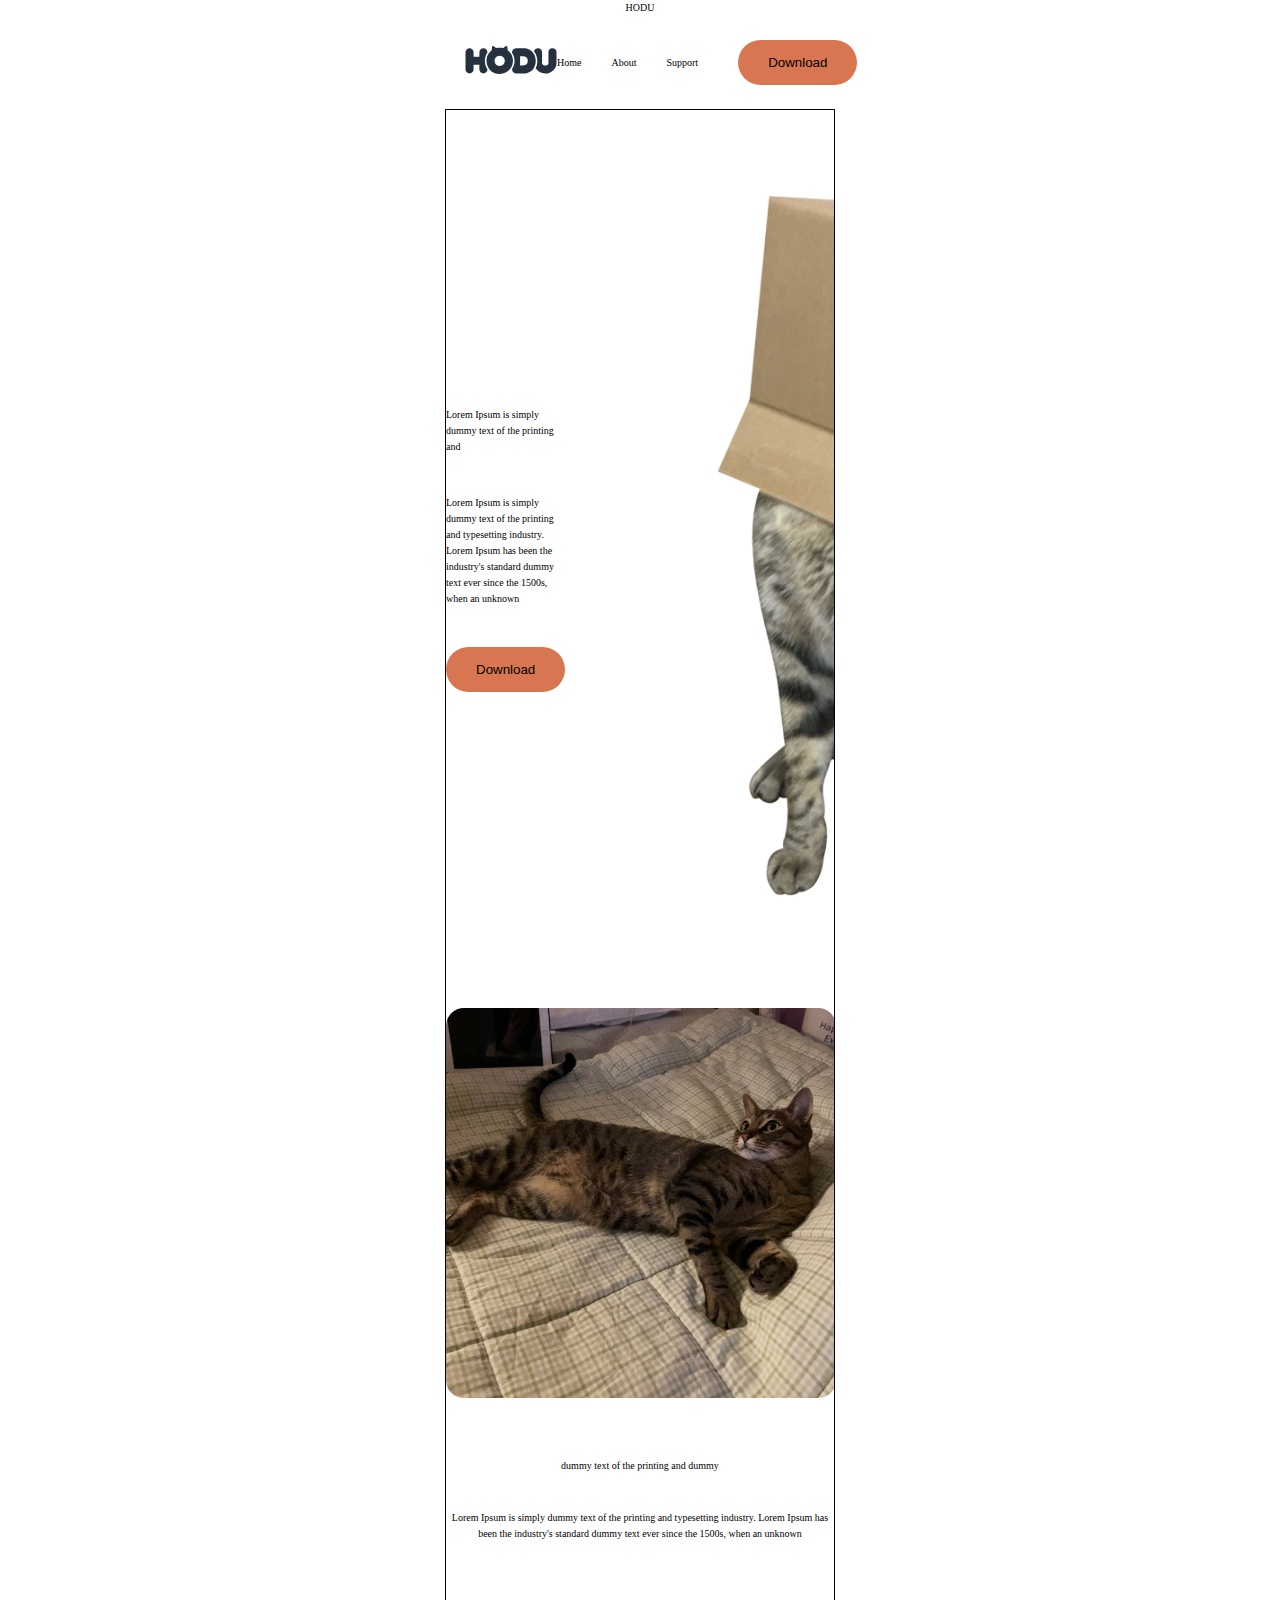
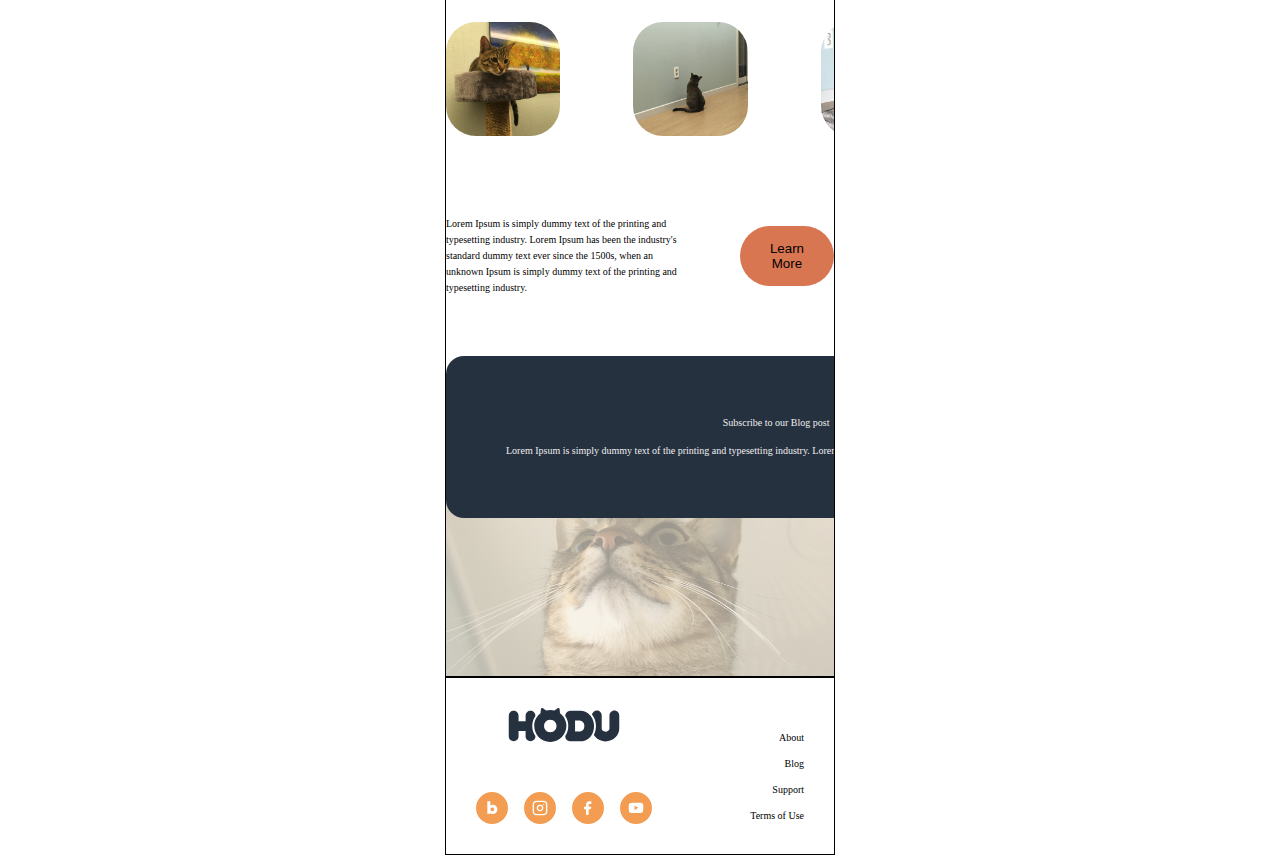
<file: index.html>
<!-- 
메타 보강
div 최소화
h2는 섹션태그 바로 밑에다가.
이미지 이름도 시맨틱하게
z-index 구분 100단위로 떨어뜨리기.
main.css margin padding 정리하기.
-->

<!DOCTYPE html>
<html lang="ko-KR">
<head>
    <meta charset="UTF-8" >
    <meta http-equiv="X-UA-Compatible" content="IE=edge" >
    <meta name="viewport" 
        content="width=device-width, 
            initial-scale=1.0, 
            minimum-scale=1.0, 
            maximum-scale=5.0, 
            user-scalable=yes" >
    <meta 
        name="description" 
        content="고양이 호두(HODU)의 매력을 소개하는 공식 랜딩페이지. 사진과 이야기로 호두의 일상을 만나보세요."
    >
    <title>Miniproject-02</title>
    <link rel="stylesheet" href="./style/reset.css">
    <link rel="stylesheet" href="./style/base.css">
    <link rel="stylesheet" href="./style/layout.css">
    <link rel="stylesheet" href="./style/componenets.css">
    <link rel="stylesheet" href="./style/main.css">
    <!-- temp -->
    <link rel="stylesheet" href="./style/layout-temp.css">
</head>
<body>
    <div class="page-wrapper">
        <h1 class="visually-hidden">HODU</h1>
        <header class="page-header">
            <div class="page-header__inner">
                <a class="logo-link" href="/">
                    <img 
                        class="logo page-header__logo" 
                        src="./img/logo.svg" 
                        alt="HODU 홈으로 이동"
                    >
                </a>
                <button class="page-header__menu-btn">
                    <img class="page-header__menu-icon" src="./img/menu.svg" alt="메뉴 열기">
                </button>
                <nav class="page-header__nav-pc">
                    <ul class="page-header__nav-list">
                        <li><a href="#">Home</a></li>
                        <li><a href="#">About</a></li>
                        <li><a href="#">Support</a></li>
                    </ul>
                    <button class="btn btn--primary">Download</button>
                </nav>
            </div>
            <nav class="page-header__nav nav-drawer">
                <header class="nav-drawer__header">
                    <button class="nav-drawer__close-btn">
                        <img class="nav-drawer__close-icon" src="./img/arrow-right.svg" alt="내비게이션 닫기">
                    </button>
                </header>
                <div class="nav-drawer__body">
                    <ul class="nav-drawer__list">
                        <li class="nav-drawer__item">
                            <a class="nav-drawer__link" href="#">Home</a>
                        </li>
                        <li class="nav-drawer__item">
                            <a class="nav-drawer__link" href="#">About</a>
                        </li>
                        <li class="nav-drawer__item">
                            <a class="nav-drawer__link" href="#">Support</a>
                        </li>
                    </ul>
                    <button class="btn btn--primary">
                        Download
                    </button>
                </div>
            </nav>
        </header>
        <main>
            <section class="hero">
                <div class="hero__content">
                    <h2 class="hero__title">
                        Lorem Ipsum is simply <br>
                        dummy text <br class="br-mobile">
                        of the printing and
                    </h2>
                    <p class="hero__description">
                        Lorem Ipsum is simply dummy text 
                        <br class="br-mobile">
                        of the printing and typesetting industry. 
                        <br class="br-mobile">
                        Lorem Ipsum has been the industry's 
                        <br class="br-mobile">
                        standard dummy text ever since the 1500s, 
                        <br class="br-mobile">
                        when an unknown
                    </p>
                    <button class="btn btn--primary">
                        Download
                    </button>
                </div>
                <img class="hero__image" src="./img/box-cat.png" alt="박스를 뒤집어 쓴 호두" >
            </section>
            <section class="profile">
                <img class="profile__image" src="./img/img_4.jpg" alt="이불에 누워있는 호두">
                <div class="profile__text">
                    <h2 class="profile__title">
                        Lorem Ipsum is simply dummy text of the printing and dummy text
                    </h2>
                    <p class="profile__description">
                        Lorem Ipsum is simply dummy text of the printing and typesetting industry. 
                    </p>
                </div>
            </section>
            <section class="gallery">
                <div class="gallery__text">
                    <h2 class="gallery__title">
                        dummy text of the printing and dummy
                    </h2>
                    <p class="gallery__description">
                        Lorem Ipsum is simply <span>dummy text</span> of the
                        <br class="br-mobile">
                        printing and typesetting industry.
                        <br class="br-mobile">
                        Lorem Ipsum has been the industry's
                        <br class="br-mobile">
                        standard dummy text ever since the 1500s,
                        <br class="br-mobile">
                        when an unknown
                    </p>
                </div>
                <div class="gallery__slider">
                    <ul class="gallery__track">
                        <li class="gallery__slide">
                            <img src="./img/img_1.jpg" alt="캣타워 위에 엎드린 호두">
                        </li>
                        <li class="gallery__slide">
                            <img src="./img/img_2.jpg" alt="벽을 보고 앉아있는 호두의 뒷모습">
                        </li>
                        <li class="gallery__slide">
                            <img src="./img/img_3.jpg" alt="앉아서 나를 빤히 바라보는 호두">
                        </li>
                    </ul>
                </div>
                <div class="gallery__outro">
                    <p class="gallery__description">
                        Lorem Ipsum is simply dummy text of the
                        <br class="br-mobile">
                        printing and typesetting industry.
                        <br class="br-mobile">
                        Lorem Ipsum has been the industry's
                        <br class="br-mobile">
                        standard dummy text ever since the 1500s,
                        <br class="br-mobile">
                        when an unknown
                        <br class="br-mobile">
                        Ipsum is simply dummy text of the printing 
                        <br class="br-mobile">
                        and typesetting industry. 
                    </p>
                    <button class="btn btn--primary">
                        Learn More
                    </button>
                </div>
            </section>
            <section class="subscribe">
                <div class="subscribe__text">
                    <h2 class="subscribe__title">
                        Subscribe to our 
                        <br class="br-mobile">
                        Blog post
                    </h2>
                    <p class="subscribe__description">
                        Lorem Ipsum is simply dummy text of 
                        <br class="br-mobile">
                        the printing and typesetting industry.
                        <br class="br-mobile">
                        Lorem Ipsum has been the industry's
                        <br class="br-mobile">
                        standard dummy text 
                    </p>
                </div>
                <div class="subscribe__form">
                    <label class="subscribe__input-wrapper">
                        <img class="subscribe__icon" src="./img/mail.svg" alt="">
                        <input 
                            class="subscribe__input" 
                            type="email"
                            name="email"
                            placeholder="Enter your e-mail address"
                            autocomplete="email"
                            aria-label="Email address for subscription"
                        >
                    </label>
                    <button class="btn btn--primary">
                        Subscribe
                    </button>
                </div>
            </section>
        </main>
        <footer>
            <div class="footer__brand">
                <a class="logo-link" href="/">
                    <img 
                        class="logo footer__logo" 
                        src="/img/logo.svg" 
                        alt="HODU 홈으로 이동"
                    >
                </a>
                <ul class="footer__social">
                    <li class="footer__social-item"><a href="#">
                        <img src="./img/blog.svg" alt="호두 블로그">
                    </a></li>
                    <li class="footer__social-item"><a href="#">
                        <img src="./img/instagram.svg" alt="호두 인스타그램">
                    </a></li>
                    <li class="footer__social-item"><a href="#">
                        <img src="./img/facebook.svg" alt="호두 페이스북">
                    </a></li>
                    <li class="footer__social-item"><a href="#">
                        <img src="./img/youtube.svg" alt="호두 유튜브">
                    </a></li>
                </ul>
            </div>
            <div class="footer__menu">
                <ul class="footer__nav">
                    <li><a href="#">About</a></li>
                    <li><a href="#">Blog</a></li>
                    <li><a href="#">Support</a></li>
                    <li><a href="#">Terms of Use</a></li>
                </ul>
            </div>
        </footer>
    </div>
    <div class="modal-wrapper">
        <div class="modal__dim"></div>
        <div 
            class="modal"
            role="dialog"
            aria-modal="true"
            aria-labelledby="modal__title"
        >   
            <div class="modal__content">
                <img class="modal__image" src="./img/cat-subscribe.png" alt="hodu " >
                <div class="modal__text">
                    <h2 class="modal__title">
                        Thank you!
                    </h2>
                    <p class="modal__description">
                        Lorem Ipsum is simply dummy
                        <br class="br-mobile">
                        text of the printing industry. 
                    </p>
                </div>
            </div>
            <button class="btn btn--primary">
                OK! I Love HODU
            </button>
        </div>
    </div>
    
</body>
</html>
</file>
<file: style/base.css>
@font-face {
    font-family: 'SpokaHanSansNeo';
    src: url('https://cdn.jsdelivr.net/gh/projectnoonnu/noonfonts_2108@1.1/SpoqaHanSansNeo-Regular.woff') format('woff');
    font-weight: normal;
    font-display: swap;
}

@font-face {
    font-family: 'SpokaHanSansNeo';
    src: url('https://cdn.jsdelivr.net/gh/projectnoonnu/noonfonts_2108@1.1/SpoqaHanSansNeo-Bold.woff') format('woff');
    font-weight: 700;
    font-display: swap;
}

/* variables */
:root{
    /* typography */

    /* font-familly */
    --font-base:'SpokaHanSansNeo', sans-serif;

    /* font-weight */
    --fw-regular: 400;
    --fw-bold: 700;

    /* font-size */
    --fs-xs: 1.2rem;
    --fs-sm: 1.4rem;
    --fs-md: 1.6rem;
    --fs-lg: 2.2rem;
    --fs-xl: 2.4rem;
    --fs-xxl: 3.6rem;
    --fs-xxxl: 4.8rem;

    /* colors-text */
    --color-text-base:#000000;
    --color-text-inverse: #FFFFFF;
    --color-text-accent:#D97652;
    --color-text-muted:#767676;

    --color-bg-base: #FFFFFF;
    --color-bg-inverse: #263140;
    --color-bg-accent: #F2E9D8;
    --color-bg-muted: #F2E9D899;
    --color-bg-dim:rgba(0, 0, 0, 0.6);

    /* colors-semantic (btn, icon) */
    --color-primary:#D97652;
    --color-icon-muted:#F29D52;
}
</file>
<file: style/layout.css>
/* layout context */
    /* 해당 블록이 무엇인지 먼저 선언한다. position, display, flex|grid */
/* alignment */
    /* 자식 요소 배치 */
/* box model */
    /* 요소 자체의 물리적 크기와 여백 width,height, margin, padding */
/* layer */
/* visual */


body{
    /* layout context */
    display: flex;

    /* alignment */
    flex-direction: column;
    align-items: center;
}

.page-wrapper{
    /* box model */
    width: 39rem;
}

.page-header{
    /* layout context */
    display: flex;

    /* alignment */
    align-items: center;

    /* box model */
    padding: 2.4rem 2rem;
}

.page-header__inner{
    /* layout context */
    display: flex;

    /* alignment */
    justify-content: space-between;
    align-items: center;

    /* box model */
    width: 100%;
}

.page-header__logo{
    /* box model */
    width: 9.2rem;
    height: 2.8rem;
}

.page-header__menu{
    /* box model */
    width: 3.2rem;
    height: 3.2rem;
}

.page-header__nav.nav-drawer{
    /* layout context */
    position: fixed;
    top: 0;
    right: -100%;
    

    /* box model */
    height: 100vh;
    width: 29rem;
    
    /* temp */
    right: 0;
    display: none;

}

.nav-drawer__header{
    /* layout context */
    display: flex;
    justify-content: flex-start;

    /* box model */
    padding: 2.2rem;
}

.nav-drawer__body{
    /* layout context */
    display: flex;

    /* alignment */
    flex-direction: column;
    align-items:flex-start;
    gap: 5rem;
    
    /* box model */
    padding: 4rem;
}

.nav-drawer__list{
    /* layout context */
    display: flex;

    /* alignment */
    flex-direction: column;
    gap: 2.8rem;
    text-align: left;

    /* box model */
    padding: 1rem;
}

main{
    /* layout context */
    display: flex;
    position: relative;

    /* alignment */
    flex-direction: column;
    gap: 6rem;

    /* box model */
    padding: 4rem 3.2rem 15.8rem;
    overflow: hidden;

    /* layer */
    z-index: 0;

    /* temp */
    border: solid 1px black;
}

main::after{
    /* layout context */
    position: absolute;

    /* alignment */
    left: 0;
    right: 0;
    bottom: 0rem;

    /* box model */
    content: "";
    height: 24rem;
    
    /* layer */
    z-index: -1;

    /* visual */
    background-image: 
        linear-gradient(#F2E9D899, #F2E9D899),
        url(/img/img_5.jpg);
    background-repeat: no-repeat, no-repeat;
    background-position: center center, center 30%;
    background-size: cover;
    
    /* SEO */
    pointer-events: none;
}

/* hero section */
.hero{
    /* layout context */
    display: flex;
    flex-direction: column;

    /* alignment */
    justify-content: center;
    align-items: center;
    gap: 3.2rem;
}

.hero__content{
    /* layout context */
    display: flex;
    flex-direction: column;

    /* alignment */
    justify-content: center;
    align-items: center;
    gap: 2rem;
}

.hero__title{
    /* box model */
    margin: 0 2.53rem 0;
}

.hero__image{
    /* box model */
    width: 20.55rem;
    height: 36.2rem;
}

/* profile section */
.profile{
    /* layout context */
    display: flex;
    flex-direction: column;

    /* alignment */
    align-items: center;
    gap: 3.2rem;
}

.profile__image{
    /* box model */
    width: 32.6rem;
    height: 19rem;
    border-radius: 1.8rem;

    /* visual */
    object-fit: cover;
    object-position: center;
}

.profile__text{
    /* layout context */
    display: flex;
    flex-direction: column;

    /* alignment */
    gap: 1.6rem;
    text-align: left;
}

/* gallery section */
.gallery{
    display: flex;
    flex-direction: column;
    align-items: center;
    gap: 5rem;
}

.gallery__text{
    text-align: center;
    display: flex;
    flex-direction: column;
    justify-content: center;
    align-items: center;
    gap: 1.6rem;
}

.gallery__track{
    display: flex;
    gap: 2rem;
    transition: transfrom 0.4s ease;
}

.gallery__slide{
    /* width: 26rem;
    height: 26rem; */

    flex-grow: 0;
    flex-shrink: 0;
    flex-basis: 80%;
    aspect-ratio: 1 / 1 ;
    
    border-radius: 1.8rem;
    overflow: hidden;
}

.gallery__slide img {
    width: 100%;
    height: 100%;
    object-fit: cover;
    display: block;
}

.gallery__outro{
    display: flex;
    flex-direction: column;
    gap: 2.2rem;

}

.gallery__outro button{
    align-self: flex-end;
}

.subscribe{
    width: 32.6rem;
    padding: 3.6rem 3.2rem;
    display: flex;
    flex-direction: column;
    gap: 3rem;
    border-radius: 1.8rem;

    /* temp */
    background-color: #263140;
    color: #eee;

}

.subscribe__text{
    display: flex;
    flex-direction: column;
    gap: 1.2rem;
}

.subscribe__form{
    display: flex;
    flex-direction: column;
    gap: 1.6rem;
}

.subscribe__form button{
    align-self: flex-end;
}

.subscribe__input-wrapper{
    border-radius: 6rem;
    background-color: ;
    padding: 1.1rem 1.6rem;
    display: flex;
    align-items: center;
    gap: 1.2rem;
    cursor: text;

    /* temp */
    background-color: #FFFFFF;
}

.subscribe__input {
    border: none;
    background: transparent;
    outline: none;
    flex: 1;
}


.subscribe__input-wrapper:focus-within{
    outline: 2px solid #fff;
}


footer{
    /* temp */
    height: 17.8rem;
    border: solid 1px black;
    padding: 3rem;

    display: flex;
    justify-content: space-between;
}

.footer__brand{
    display: flex;
    flex-direction: column;
    justify-content: space-between;
}

.footer__logo{
    width: 11.2rem;
    height: 3.4rem;
}

.footer__social{
    display: flex;
    gap: 1.6rem;

}

.footer__social-item{
    position: relative;

    width: 3.2rem;
    height: 3.2rem;
    border-radius: 50%;

    /* temp */
    background-color: #F29D52;
}

.footer__social-item img{
    width: 1.6rem;
    height: 1.6rem;

    position: absolute;
    top: 50%;
    left: 50%;
    transform: translate(-50%, -50%);
}

.footer__menu{
    text-align: right;
    align-self: flex-end;
    
}

.footer__nav{
    display: flex;
    flex-direction: column;
    gap: 1rem;
}

.modal-wrapper{
    /* temp */
    display: none;
}

.modal__dim{
    background-color: rgba(0, 0, 0, 0.6);
    position: fixed;
    z-index: 999;

    inset: 0;
    width: 100vw;
    height: 100vh;
}

.modal{

    width: 30rem;
    height: 30rem;
    border-radius: 3rem;
    
    background-image: url(/img/modal-bg-img.png);
    background-size: contain;
    background-position: top;
    background-repeat: no-repeat;

    display: flex;
    flex-direction: column;
    /* justify-content: center; */
    gap: 2.6rem;

    position: fixed;
    z-index: 1000;
    top: 50%;
    left: 50%;
    transform: translate(-50%, -50%);

    padding-top: 4rem;
    padding-bottom: 3rem;
    text-align: center;

    /* temp */
    background-color: #F2E9D8;
}

.modal__content{
    


    display: flex;
    flex-direction: column;
    /* justify-content: center; */
    align-items: center;
    gap: 2.2rem;
}

.modal__image{
    width: 6rem;
    height: 6rem;
}

.modal__text{
    display: flex;
    flex-direction: column;
    align-items: center;
    gap: 0.8rem;
}

.modal .btn{
    align-self: center;
}
</file>
<file: style/componenets.css>
.btn{
    display: flex;
    justify-content: center;
    align-items: center;

    padding: 1.5rem 3rem;

    border-radius: 4rem;

    /* temp */
    background-color: #D97652;
}
</file>
<file: style/main.css>
body{
    text-align: center;
}
</file>
<file: style/layout-temp.css>
/* @media screen and (min-width: 768px){} */

@media screen and (min-width: 768px) {
    .br-mobile{
        display: none;
    }

    .br-pc{
        display: block;
    }

    .page-wrapper{
        max-width: 128rem;
    }

    main{
        padding: 4rem 0 15.8rem;
    }
    
    /* header */
    .page-header__menu-btn{
        display: none;
    }

    .page-header__nav.nav-drawer{
        display: none;
    }

    .page-header__nav-pc{
        display: block;
    }

    .page-header__nav-pc{
        display: flex;
        align-items: center;
        gap: 4rem;
    }

    .page-header__nav-list{
        display: flex;
        align-items: center;
        gap: 3rem;
    }

    /* hero section */
    .hero{
        /* layout context */
        flex-direction: row;

        /* alignment */
        justify-content: space-between;
        text-align: left;
        gap: 13.1rem;
    }

    .hero__content{
        /* layout context */
        display: flex;
        flex-direction: column;

        /* alignment */
        align-items: flex-start;
        gap: 4rem;
    }

    .hero__title{
        /* box model */
        margin: 0;
    }

    .hero__image{
        width: 41.5rem;
        height: 79.8rem;
    }

    /* profile section */
    .profile{
        flex-direction: row;
        gap: 11rem;
    }

    .profile__text{
        gap: 3.6rem;
    }

    .profile__image{
        width: 66rem;
        height: 39rem;
    }
    .profile__title{
        text-align: center;
    }

    /* gallery section */
    .gallery{
        /* alignment */
        gap: 8rem;
    }

    .gallery__text{
        /* alignment */
        gap: 3.6rem;
        text-align: center;
    }

    .gallery__track{
        /* alignment */
        gap: 7.3rem;
    }

    .gallery__slide{
        /* box model */
        border-radius: 3rem;

        /* visual */
        flex-grow: 0;
        flex-shrink: 0;
        flex-basis: 29.5%;
        aspect-ratio: 1 / 1 ;
        overflow: hidden;
    }

    .gallery__outro{
        /* layout context */
        flex-direction: row;

        /* alignment */
        gap: 5.4rem;
        text-align: left;
        align-items: center;
    }

    .gallery__outro button{
        /* alignment */
        align-self: auto;
    }

    /* subscribe section */
    .subscribe{
        /* layout components */
        display: flex;
        flex-direction: row;
        position: relative;

        /* alignments */
        align-items: center;
        gap: 14rem;

        /* box model */
        width: 128rem;
        padding: 5rem 6rem;
        border-radius: 1.8rem;
    }

    .subscribe__form button{
        position: absolute;
        transform: translate(-4%,12%);
    }

    .subscribe__input-wrapper{
        padding: 1.9rem 1.6rem;
    }

    main::after{
        background-position: center center, center 40%;
    }





}
</file>
